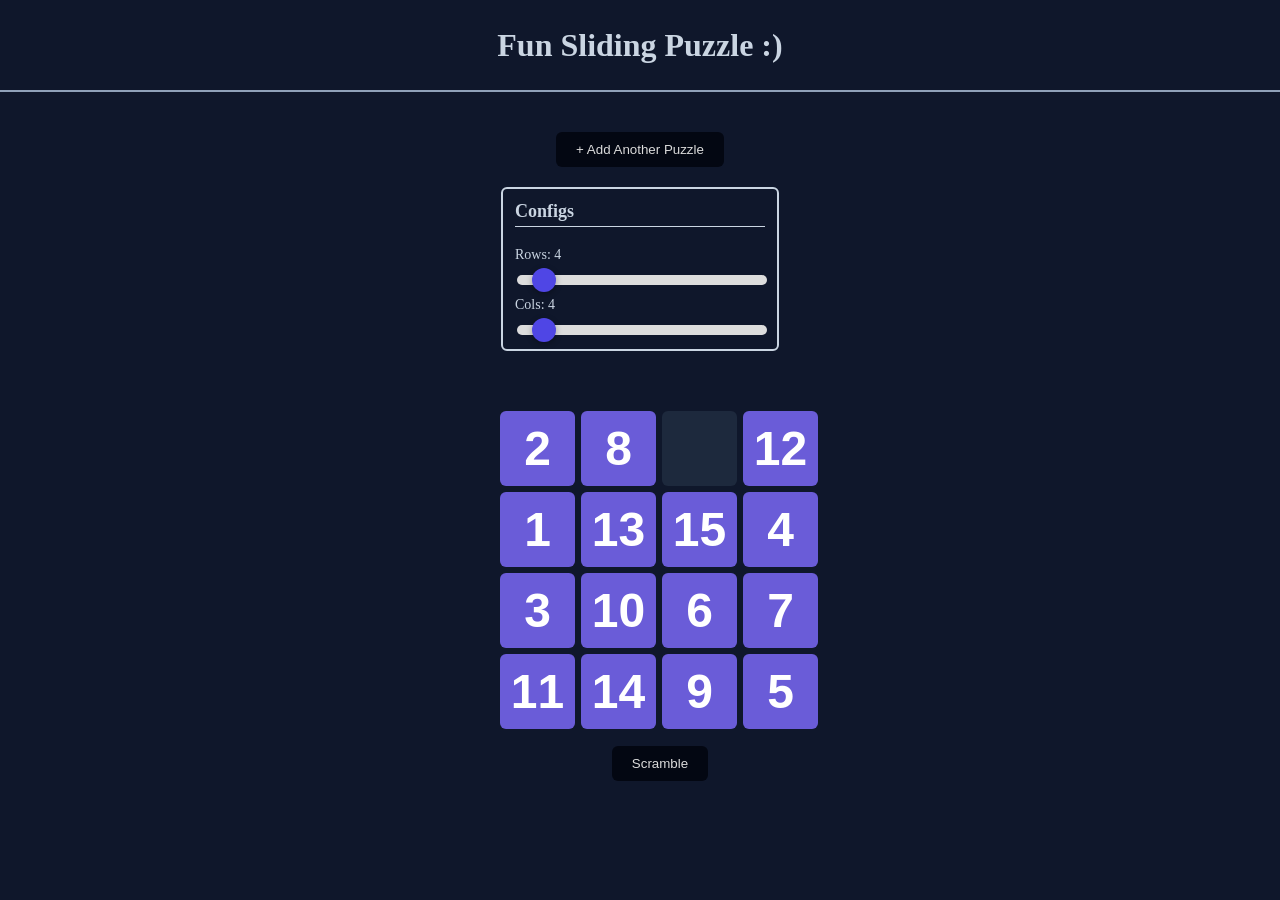
<file: index.html>
<!DOCTYPE html>
<html>
<head>
	<meta charset="utf-8">
	<meta name="viewport" content="width=device-width, initial-scale=1.0">
	<title>Sliding Puzzle</title>
	<link rel="stylesheet" href="index.css">
</head>
<body>
	<div class="main-header">
		<h1>Fun Sliding Puzzle :)</h1>
	</div>
	<div class="align-center mt-10">
		<button id="add-board"> + Add Another Puzzle</button>
	</div>
	<div class="center mt-5">
		<div id="controls-sliders" class="slider-container">
			<div class="controls-title">Configs</div>
	
			  <label for="rowsSlider">Rows: <span id="rowsValue">4</span></label>
			  <input type="range" id="rowsSlider" min="2" max="32" value="4">
	
			  <label for="colsSlider">Cols: <span id="colsValue">4</span></label>
			  <input type="range" id="colsSlider" min="2" max="32" value="4">
	
		</div>
	</div>
	<div id="boards-container"></div>

	<script src="index.js"></script>
</body>
</html>
</file>
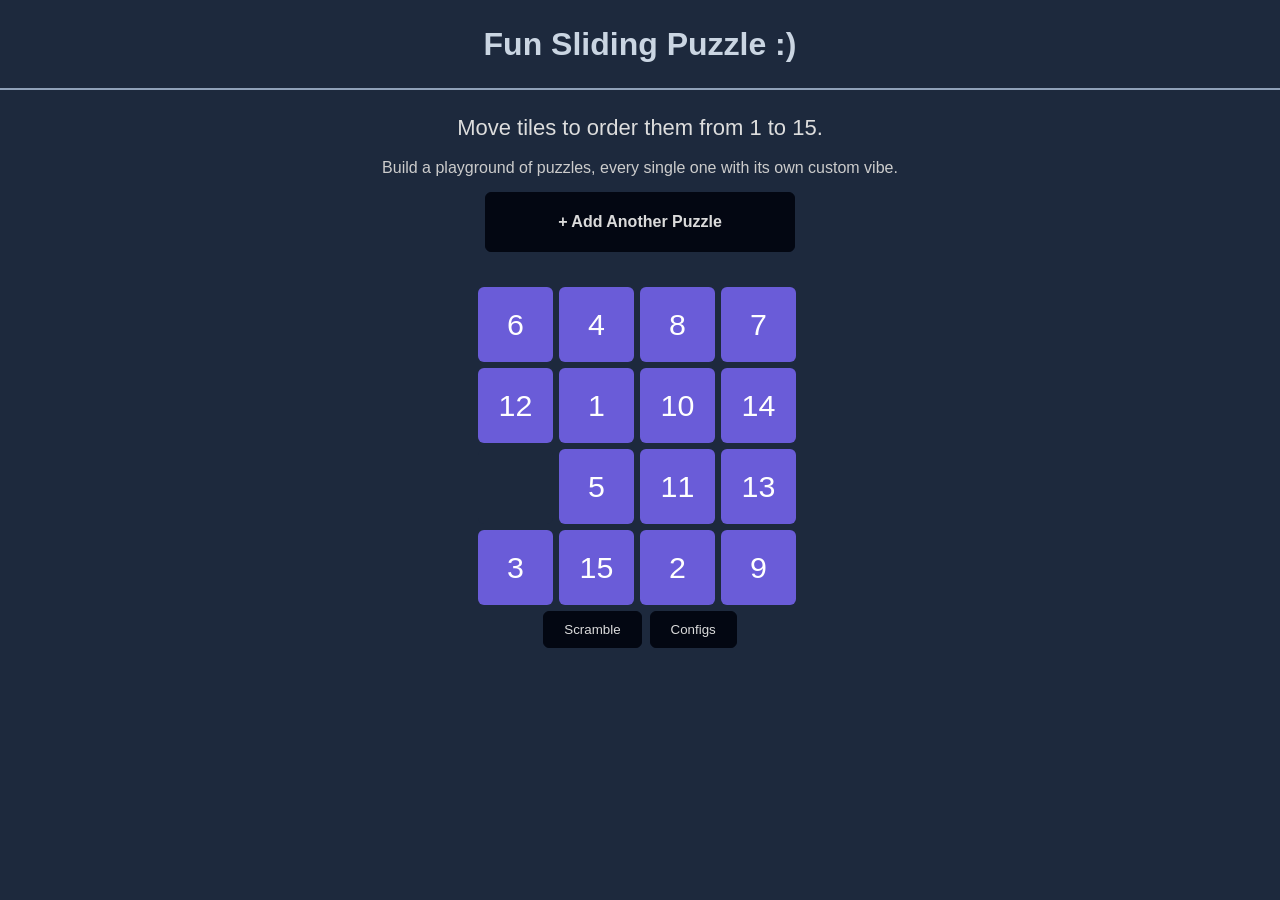
<file: app/index.html>
<!DOCTYPE html>
<html>
<head>
	<meta charset="utf-8">
	<meta name="viewport" content="width=device-width, initial-scale=1.0">
	<title>Sliding Puzzle</title>
	<link rel="stylesheet" href="public/style/index.css">
	<link rel="icon" href="public/favicon.png" type="image/x-icon">
</head>
<body>
	<div class="main-header">
		<h1>Fun Sliding Puzzle :)</h1>
	</div>
	<div class="page-content">
		<div class="top-board-container">
			<p class="desc-text">
				Move tiles to order them from 1 to 15.
			</p>
			<p class="hint-text">
				Build a playground of puzzles, every single one with its own custom vibe.
			</p>
			<button class="primary-btn lg-btn" id="add-board"> + Add Another Puzzle</button>
		</div>
		<div id="boards-container"></div>
	</div>

	<script type="module" src="src/main.js"></script>
</body>
</html>
</file>
<file: index.css>
::selection {
	background: transparent;
}

p {
	margin: 0;
	font: 12px/150% Arial;
	text-align: center;
	color: #888;
}

p a {
	color: #888;
}

body {
	margin: 0;
	padding: 0;
	background-color: oklch(20.8% 0.042 265.755);
}

.align-center {
	text-align: center;
}

button {
	cursor: pointer;
	outline: none;
	padding: 10px 20px;
	border: 0;
	border-radius: 6px;
	background: oklch(13% 0.028 261.692);
	text-align: center;
	color: #dbdbdb;
}

button:hover {
	background: oklch(27.8% 0.033 256.848);
}

#boards-container {
	display: flex;
	flex-direction: row;
	flex-wrap: wrap;
	justify-content: center;
	align-items: center;
	margin-top: 40px;
	width: 100%;
	height: 100%;
	column-gap: 30px;
	row-gap: 30px;
	padding: 20px;
}

.puzzle-container {
	display: flex;
	flex-direction: column;
	row-gap: 15px;
}

#boards-container span {
	position: absolute;
	display: block;
	width: 80px;
	height: 80px;
	border-radius: 6px;
	display: flex;
	align-items: center;
	justify-content: center;
}

#boards-container span.number {
	cursor: pointer;
	font: bold 36px/80px Arial;
	text-align: center;
	color: #fff;
}

#boards-container span.empty {
	background: oklch(27.9% 0.041 260.031);
}

#boards-container span.number.tail {
	background: #6a5cd8;
}

#boards-container.animate span {
	-webkit-transition: 0.15s left, 0.15s top;
	transition: 0.15s left, 0.15s top;
}

.main-header {
	width: 100%;
	height: 90px;
	border-bottom: 2px solid oklch(70.4% 0.04 256.788);
	color: oklch(86.9% 0.022 252.894);
	display: flex;
	align-items: center;
	justify-content: center;
	position: sticky;
	top: 0;
	z-index: 10;
	background-color: inherit;
}

.mt-10 {
	margin-top: 40px;
}

.mt-5 {
	margin-top: 20px;
}

.mb-3 {
	margin-bottom: 12px;
}
.center {
	display: flex;
	align-items: center;
	justify-content: center;
}
.slider-container {
	display: flex;
	flex-direction: column;
	gap: 10px;
	width: 250px;
	border: 2px solid oklch(86.9% 0.022 252.894);
	border-radius: 6px;
	padding: 12px;
	color: oklch(86.9% 0.022 252.894);
}

.controls-title {
	font-size: 18px;
	border-bottom: 1px solid oklch(86.9% 0.022 252.894);
	padding-bottom: 4px;
	margin-bottom: 10px;
	font-weight: 600;
}

.slider-container label {
	font-size: 14px;
}

input[type="range"] {
	-webkit-appearance: none;
	width: 100%;
	height: 10px;
	border-radius: 10px;
	background: #ddd;
	outline: none;
	transition: background 0.3s;
}

input[type="range"]:hover {
	background: #ccc;
}

input[type="range"]::-webkit-slider-thumb {
	-webkit-appearance: none;
	appearance: none;
	width: 24px;
	height: 24px;
	border-radius: 50%;
	background: #4f46e5;
	cursor: pointer;
	box-shadow: 0 2px 6px rgba(0, 0, 0, 0.3);
	transition: transform 0.2s, background 0.2s;
}

input[type="range"]::-webkit-slider-thumb:hover {
	transform: scale(1.2);
	background: #6366f1;
}

input[type="range"]::-moz-range-thumb {
	width: 24px;
	height: 24px;
	border-radius: 50%;
	background: #4f46e5;
	cursor: pointer;
	box-shadow: 0 2px 6px rgba(0, 0, 0, 0.3);
	transition: transform 0.2s, background 0.2s;
}

input[type="range"]::-moz-range-thumb:hover {
	transform: scale(1.2);
	background: #6366f1;
}
</file>
<file: app/public/style/index.css>
:root {
  /* -------------------- Colors -------------------- */
  --primary: oklch(13% 0.028 261.692);
  --primary-hover: oklch(27.8% 0.033 256.848);
  --secondary: oklch(27.9% 0.041 260.031);
  --accent: #6a5cd8;
  --text-primary: oklch(86.9% 0.022 252.894);
  --text-secondary: #888;
  --border: oklch(70.4% 0.04 256.788);
  --gray-50: #ddd;
  --gray-100: #ccc;
  --gray-200: #888;
  --gray-300: #555;
  --blue-200: #4f46e5;
  --blue-100: #6366f1;
}

/* -------------------- Base Styles -------------------- */
* {
  box-sizing: border-box;
}

body {
  margin: 0;
  padding: 0;
  background-color: var(--secondary);
  font-family: Arial, sans-serif;
}

p {
  margin: 0;
  text-align: center;
  color: var(--text-secondary);
}

p a {
  color: var(--text-secondary);
}

input[type="range"] {
  -webkit-appearance: none;
  width: 100%;
  height: 10px;
  border-radius: 10px;
  background: var(--gray-50);
  outline: none;
  transition: background 0.3s;
}

input[type="range"]:hover {
  background: var(--gray-100);
}

input[type="range"]::-webkit-slider-thumb {
  -webkit-appearance: none;
  appearance: none;
  width: 24px;
  height: 24px;
  border-radius: 50%;
  background: var(--blue-200);
  cursor: pointer;
  box-shadow: 0 2px 6px rgba(0, 0, 0, 0.3);
  transition: transform 0.2s, background 0.2s;
}

input[type="range"]::-webkit-slider-thumb:hover {
  transform: scale(1.2);
  background: var(--blue-100);
}

.align-center {
  text-align: center;
}

.center {
  display: flex;
  align-items: center;
  justify-content: center;
}

.mt-5 {
  margin-top: 20px;
}

.mt-10 {
  margin-top: 40px;
}

.mb-3 {
  margin-bottom: 12px;
}

/* -------------------- Buttons -------------------- */
button {
  cursor: pointer;
  outline: none;
  border: 0;
  border-radius: 6px;
  text-align: center;
}

.primary-btn {
  padding: 10px 20px;
  background: var(--primary);
  border: 1px solid var(--primary);
  color: #dbdbdb;
  transition: background 0.3s;
}

.text-primary-btn {
  padding: 10px 20px;
  background: white;
  color: var(--secondary);
  border: 1px solid white;
  transition: background 0.3s;
}

.text-primary-btn:hover {
  background: var(--gray-50);
}

.primary-btn.lg-btn {
  padding: 20px 30px;
  width: 100%;
  font-size: 16px;
  font-weight: 600;
}

.primary-btn:hover {
  background: var(--primary-hover);
}

/* -------------------- Scrollbar -------------------- */
::-webkit-scrollbar {
  width: 4px;
  height: 4px;
}

::-webkit-scrollbar-track {
  background: var(--gray-50);
  border-radius: 10px;
}

::-webkit-scrollbar-thumb {
  background: var(--gray-200);
  border-radius: 10px;
}

::-webkit-scrollbar-thumb:hover {
  background: var(--gray-300);
}

/* -------------------- Header -------------------- */
.main-header {
  width: 100%;
  height: 90px;
  border-bottom: 2px solid var(--border);
  color: var(--text-primary);
  display: flex;
  align-items: center;
  justify-content: center;
  position: sticky;
  top: 0;
  z-index: 10;
  background-color: inherit;
}

/* -------------------- Sliders / Controls -------------------- */
.slider-container {
  display: flex;
  flex-direction: column;
  gap: 10px;
  width: 100%;
  min-width: 300px;
  border: 2px solid var(--text-primary);
  border-radius: 6px;
  padding: 12px;
  color: var(--text-primary);
}

/* -------------------- Puzzle -------------------- */
#boards-container {
  display: flex;
  flex-wrap: wrap;
  justify-content: center;
  align-items: center;
  column-gap: 30px;
  row-gap: 30px;
  padding: 10px;
}

.puzzle-container {
  position: relative;
  row-gap: 4px;
}

#boards-container span {
  position: absolute;
  width: 80px;
  height: 80px;
  border-radius: 6px;
}

#boards-container span.number {
  cursor: pointer;
  display: flex;
  justify-content: center;
  align-items: center;
  color: #fff;
}

#boards-container span.empty {
  background: var(--secondary);
}

#boards-container span.number.tail {
  background: var(--accent);
}

#boards-container.animate span {
  transition: 0.15s left, 0.15s top;
}

.puzzle-board {
  position: relative;
  overflow: auto;
  max-width: 95vw;
  min-height: max-content;
  display: flex;
  align-items: center;
  justify-content: center
}

/* -------------------- Modal -------------------- */
.modal {
  position: fixed;
  top: 50%;
  left: 50%;
  transform: translate(-50%, -50%) scale(0.9);
  background: var(--secondary);
  border-radius: 8px;
  padding: 16px;
  z-index: 1000;
  min-width: 350px;
  box-shadow: 0 4px 12px rgba(0, 0, 0, 0.15);
  opacity: 0;
  transition: opacity 0.25s ease, transform 0.25s ease;
  border: 1px solid var(--gray-100);
  color: var(--gray-50);
}

.modal-overlay {
  position: fixed;
  top: 0;
  left: 0;
  width: 100vw;
  height: 100vh;
  background: rgba(0, 0, 0, 0.5);
  backdrop-filter: blur(4px);
  display: none;
  z-index: 999
}

/* -------------------- Other Styles -------------------- */
.desc-text {
  color: var(--gray-50);
  font-size: 22px;
  margin-bottom: 18px;
}

.hint-text {
  color: var(--gray-100);
  font-size: 16px;
  margin-bottom: 15px;
}

.top-board-container {
  display: flex;
  flex-direction: column;
  align-items: center;
  margin: 25px;
}

.top-board-container button {
  max-width: 310px;
}
</file>
